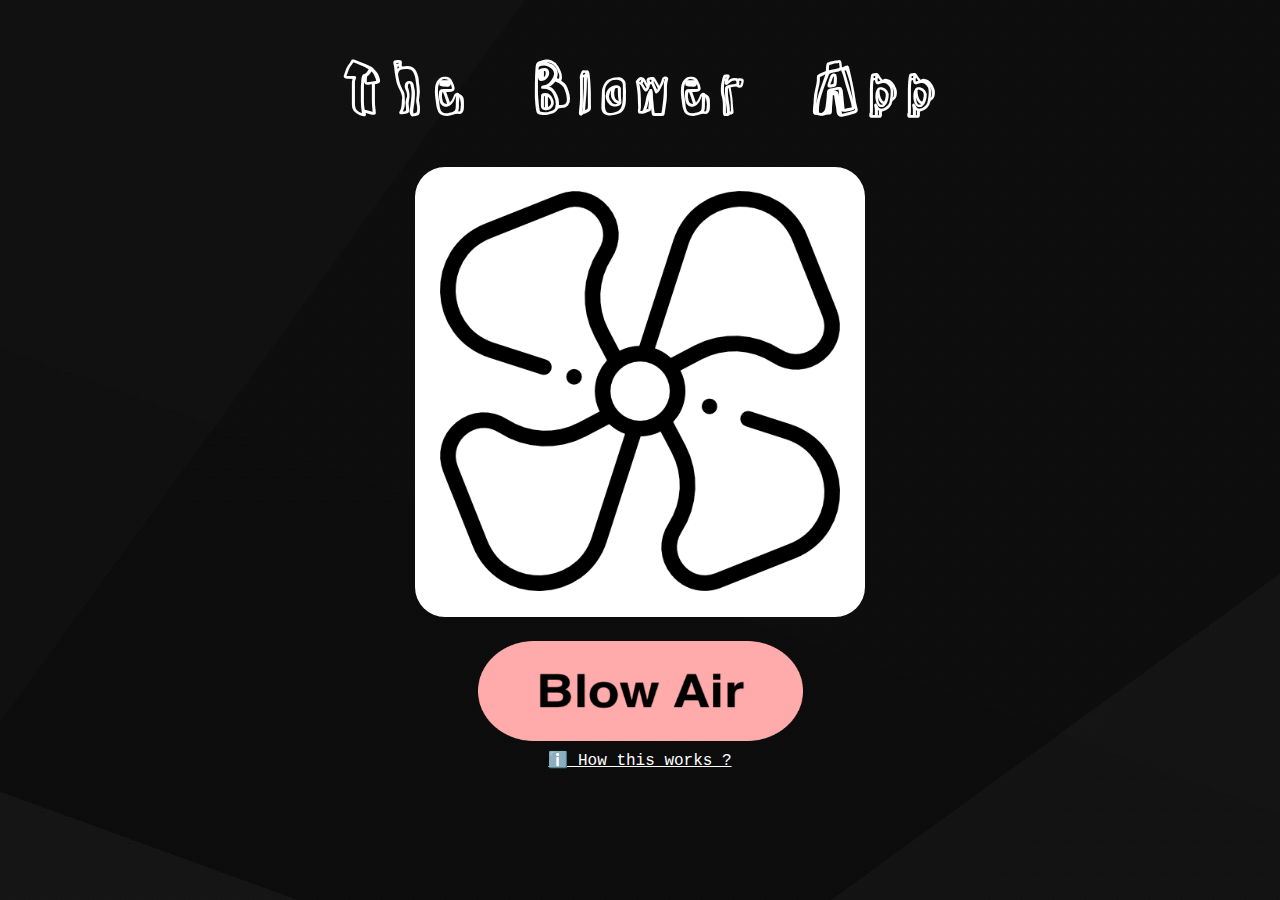
<file: index.html>
<!DOCTYPE html>
<html lang="en">

<head>
    <meta charset="UTF-8">
    <meta http-equiv="X-UA-Compatible" content="IE=edge">
    <meta name="viewport" content="width=device-width, initial-scale=1.0">
    <title>The Blower App</title>
    <link rel="stylesheet" href='style.css'/>
    <link rel="stylesheet" href='blower.css'/>
    <style>
     #play3{
        height:100px;
     }
     #img{
        background-color:white;
        width:450px; height:450px;
        border-radius:30px;
     }
  </style>

</head>

<body>
    <center>
      <h1>
          The Blower App
      </h1>
      <div id="img">
        <br>
          <img id="image-fan" src="fan2.png"/>
          
      </div>
      <br>
      <div>
        
       <img onclick="blow()" id="play3" src="Rectangle1.png"/>
        
      </div>
    
  
  <a href="https://acrobat.adobe.com/link/track?uri=urn:aaid:scds:US:5f9d35b3-bb78-4c7a-b786-bd0ee723f8e1"  target="_blank" class="text">
 
  ℹ️ How this works ?

  </a>
</center>
    <script src="blower.js"></script>
</body>

</html>
</file>
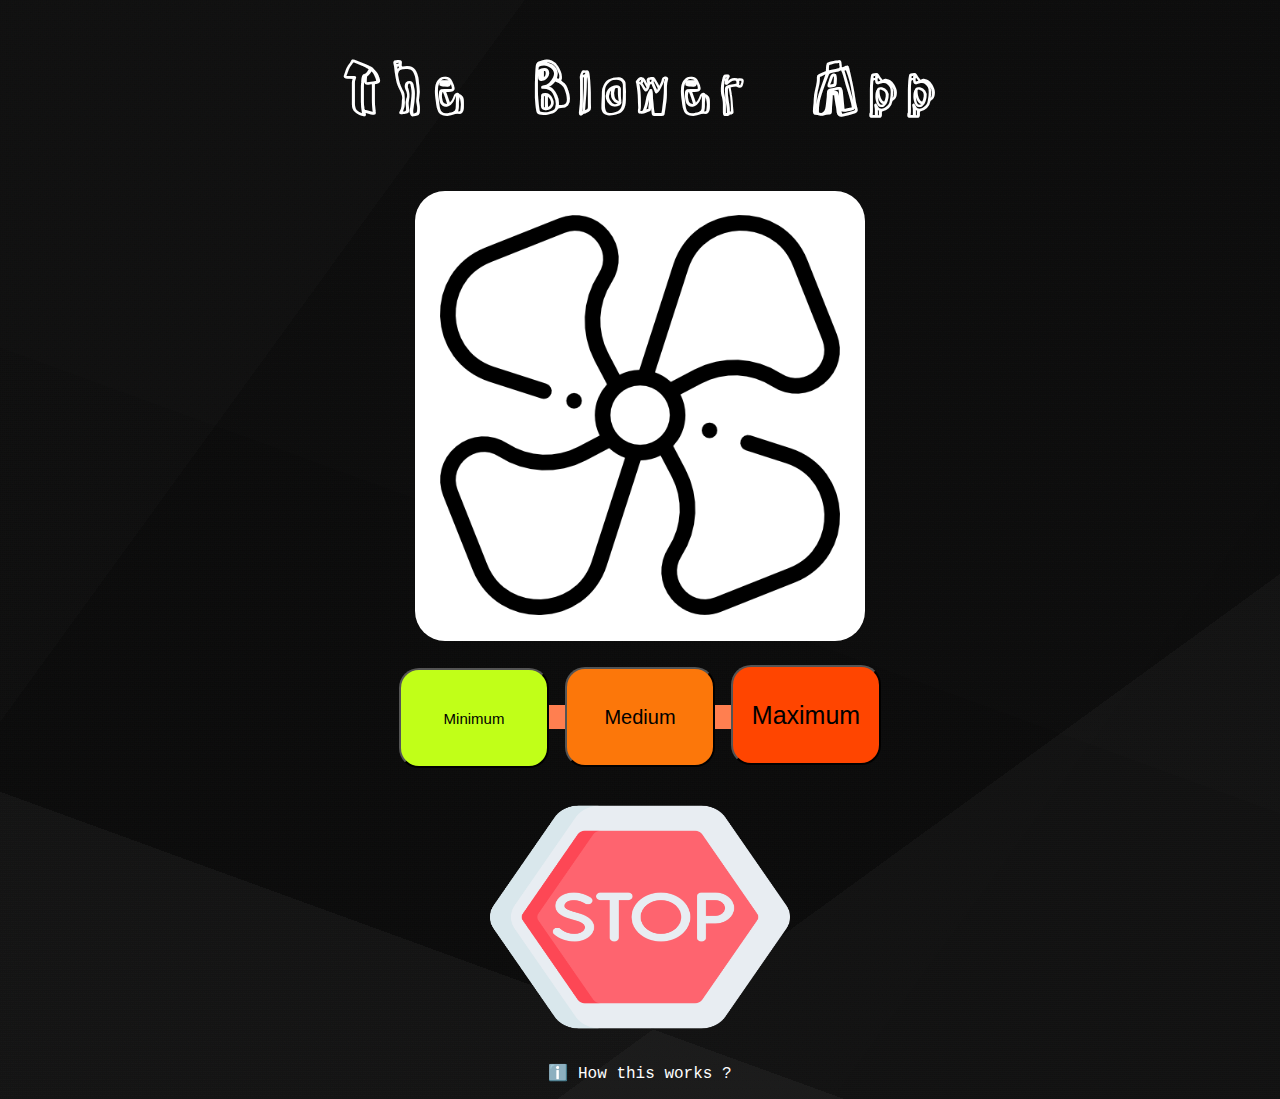
<file: blower.html>
<!DOCTYPE html>
<html lang="en">

<head>
    <meta charset="UTF-8">
    <meta http-equiv="X-UA-Compatible" content="IE=edge">
    <meta name="viewport" content="width=device-width, initial-scale=1.0">
    <title>The Blower App</title>
    <link rel="stylesheet" href='style.css'/>
    <link rel="stylesheet" href='blower.css'/>
    <style>
     #img{
        background-color:white;
        width:450px; height:450px;
        border-radius:30px;
     }
     #stop3{
      height:250px;
     }
  </style>

</head>

<body>
    <center>
      <h1>
          The Blower App
      </h1>
      <br>
      
      
      <div id="img">
        <br>
        <img id="image-fan-moving" src="fan2.png"/>
       
        <img class="rotatemin linear infinite" id="image-fan-moving-1" src="fan2.png"/>
      
        <img class="rotatemedium linear infinite" id="image-fan-moving-2" src="fan2.png"/>
        
        <img class="rotatemax linear infinite" id="image-fan-moving-3" src="fan2.png"/>
      </div>
      <br>
      
      
      <span id="speed">
        
       <button class="min" onclick="min()">Minimum</button>
       <button class="medium" onclick="medium()">Medium</button>
       <button class="max"  onclick="max()">Maximum</button>
        
      </span>
      <br>
      <br>
      <div>
        <img onclick="stop_blow()" id="stop3" src="stop-sign.png"/>
      </div>
      <p onclick="redirect();" class="text2">
 
        ℹ️ How this works ?
      
      </p>
    
  </center>
  <script src="blower.js"></script>
</body>

</html>
</file>
<file: style.css>
@import url('https://fonts.googleapis.com/css2?family=Rock+3D&display=swap');

body {
    font-family:Georgia, 'Times New Roman', Times, serif;
    color:white;
background-image: url(bg.png);
    align-items: center;

}

h1 {
    font-size: 60px;
}

#image-fan {
    width: 400px;
    height: 400px;
    margin: auto;
    padding: auto;
    border-radius:50px;
}

#image-fan-moving {
    width: 400px;
    height: 400px;
    margin: auto;
    border-radius:50px;
    
}

#play3 {
    cursor: pointer;
    width:325px;
    height:90px;
    
}

#stop3 {
    cursor: pointer;
    width: 300px;
    height: 150px;
    
}

#speed {
    background: coral;
    width: 500px;
    border-radius: 20px;
    
}
#input{
    padding-bottom:10px;
}
</file>
<file: blower.css>
.min,.medium,.max{
    cursor:pointer;
    height:100px;
    width:150px;
    border-radius:20px;
}
.min{
    background-color: rgb(193, 255, 24);
    font-size:15px;
}
.medium{
    background-color:rgb(252, 119, 10);
    font-size:20px;
}
.max{
    background-color: orangered;
    font-size:25px;
}
.rotatemin{
    animation:rotation 2s;
}
.rotatemedium{
    animation:rotation 1s;
}
.rotatemax{
    animation:rotation 0.5s;
}
.linear{
    animation-timing-function: linear;
}
.infinite{
    animation-iteration-count: infinite;
}
#image-fan-moving-1 {
    width: 400px;
    height: 400px;
    margin: auto;
    display:none;
    
}
body {
    font-family: 'Rock 3D', cursive;
background-color:white;
    align-items: center;
}
#image-fan-moving-2 {
    width: 400px;
    height: 400px;
    margin: auto;
    display:none;
    
}
#image-fan-moving-3 {
    width: 400px;
    height: 400px;
    margin: auto;
    display:none;
    
}
@keyframes rotation{

    from {
        transform:rotate(0deg);

    }to{
        transform:rotate(360deg);
    }

}
.text{
    cursor:pointer;
    font-family: 'Courier New', Courier, monospace;
    color:white;
   
    width: 250px;
}
.text:hover{
    color:rgb(142, 142, 240);
    text-decoration:underline;
}.text2{
    cursor:pointer;
    font-family: 'Courier New', Courier, monospace;
    
    width: 250px;
}
.text2:hover{
    color:rgb(150, 150, 255);
    text-decoration:underline;
}
</file>
